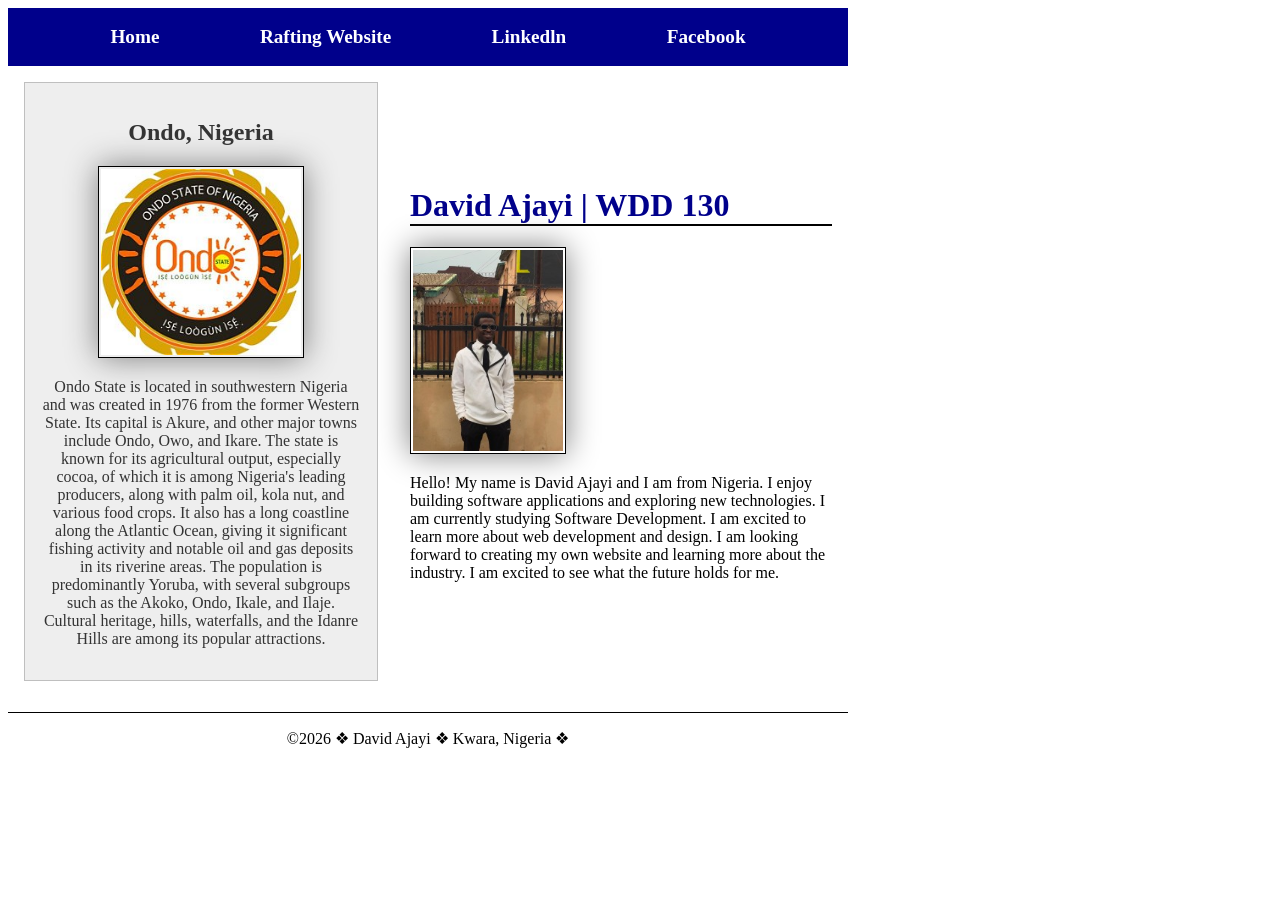
<file: index.html>
<!DOCTYPE html>
<html lang="en">

<head>
    <meta charset="UTF-8">
    <meta name="viewport" content="width=device-width, initial-scale=1.0">
    <title>David Ajayi | WDD 130</title>
    <meta name="description" content="Home page of David Ajayi, a Software Development student from Nigeria, with an introduction and a short overview of Ondo State.">
    <meta name="author" content="David Ajayi">
    <link rel="stylesheet" href="styles/styles.css">
</head>

<body>
    <header>
        <nav>
            <a href="#">Home</a>
            <a href="wwr">Rafting Website</a>
            <a href="https://www.linkedin.com/">Linkedln</a>
            <a href="https://www.facebook.com/">Facebook</a>
        </nav>
    </header>

    <div class="grid">
        <main>
            <h1>David Ajayi | WDD 130</h1>
            <img src="week01/images/profile.jpg" alt="Portrait of David Ajayi" width="200" height="200">
            <p>Hello! My name is David Ajayi and I am from Nigeria. I enjoy building software applications and exploring new technologies. I am currently studying Software Development. I am excited to learn more about web development and design. I am looking forward to creating my own website and learning more about the industry. I am excited to see what the future holds for me.</p>
        </main>

        <aside>
            <h2>Ondo, Nigeria</h2>
            <img src="images/ondo-state.jpg" alt="Ondo State logo" width="200" height="200">
            <p>Ondo State is located in southwestern Nigeria and was created in 1976 from the former Western State. Its capital is Akure, and other major towns include Ondo, Owo, and Ikare. The state is known for its agricultural output, especially cocoa, of which it is among Nigeria's leading producers, along with palm oil, kola nut, and various food crops. It also has a long coastline along the Atlantic Ocean, giving it significant fishing activity and notable oil and gas deposits in its riverine areas. The population is predominantly Yoruba, with several subgroups such as the Akoko, Ondo, Ikale, and Ilaje. Cultural heritage, hills, waterfalls, and the Idanre Hills are among its popular attractions.</p>
        </aside>
    </div>

    <footer>
        <p>&copy;2026 &#10070; David Ajayi &#10070; Kwara, Nigeria &#10070;</p>
    </footer>
</body>

</html>
</file>
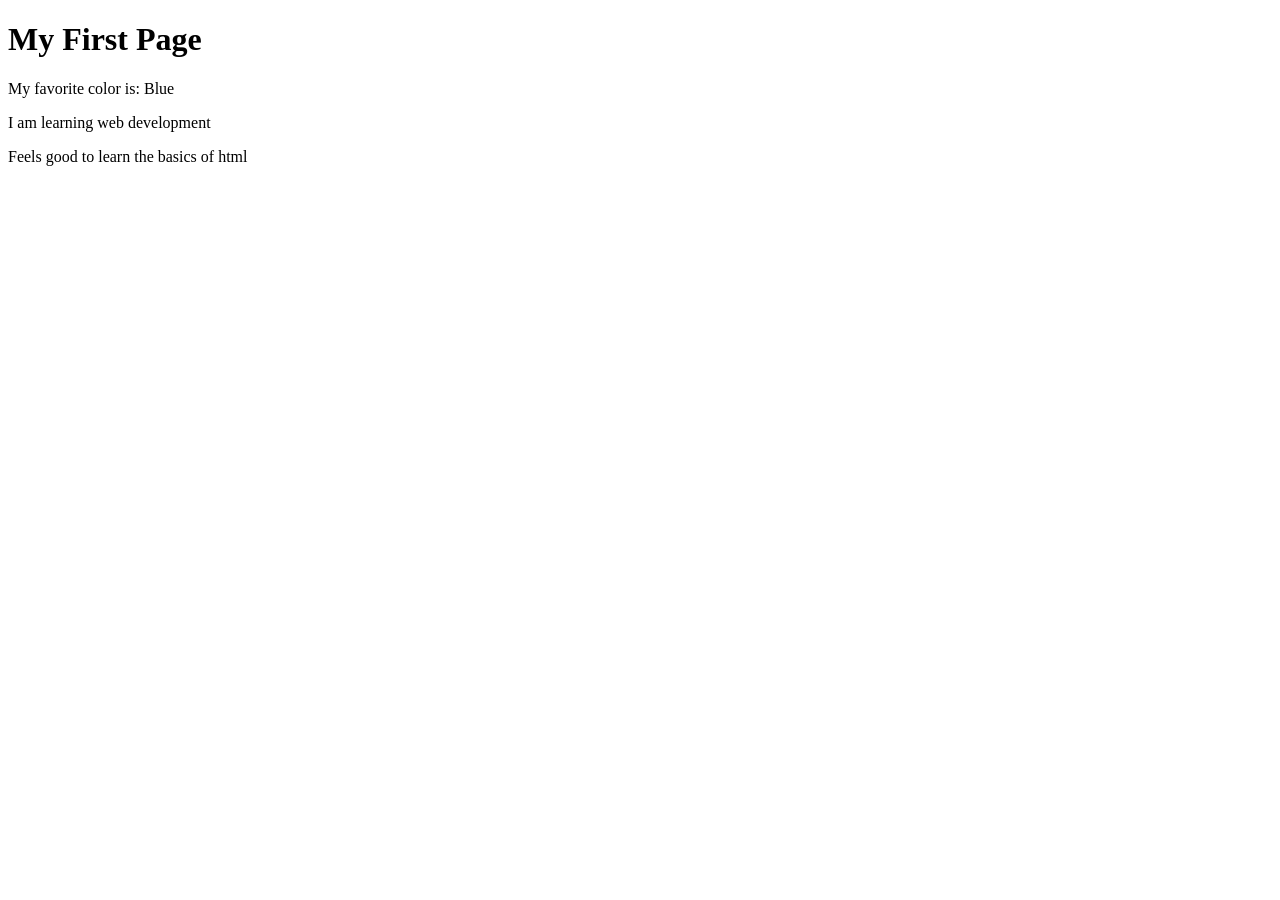
<file: week01/first-page.html>
<!DOCTYPE html>
<html lang="en">

<head>
    <meta charset="UTF-8">
    <meta name="viewport" content="width=device-width, initial-scale=1.0">
    <title>My First Page</title>
</head>

<body>
    <h1>My First Page</h1>
    <p>My favorite color is: Blue </p>
    <p>I am learning web development </p>
    <p>Feels good to learn the basics of html</p>
</body>

</html>
</file>
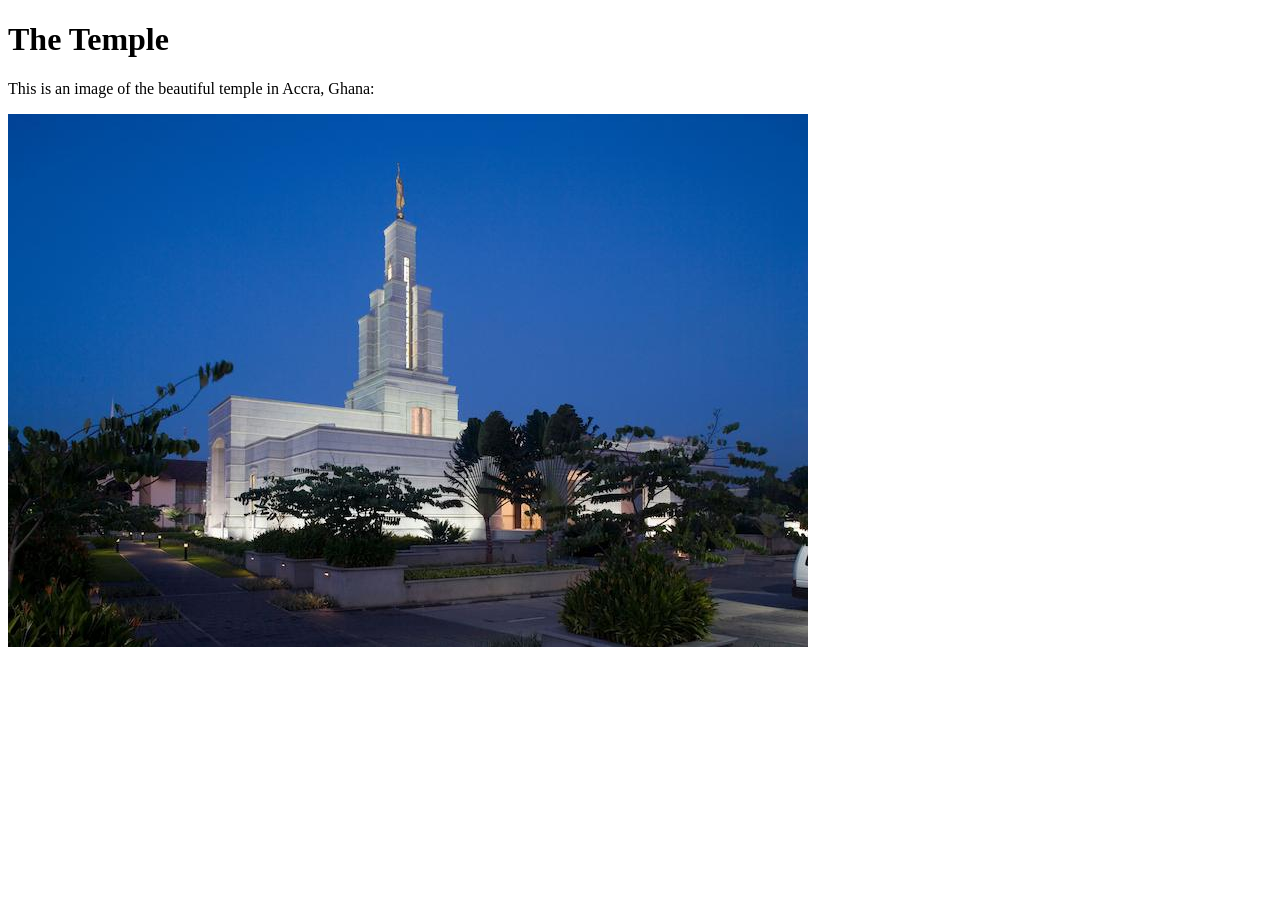
<file: week01/images-solution.html>
<!DOCTYPE html>
<html lang="en">

<head>
    <meta charset="UTF-8">
    <meta name="viewport" content="width=device-width, initial-scale=1.0">
    <title>Temple Image</title>
</head>

<body>
    <h1>The Temple</h1>
    <p>This is an image of the beautiful temple in Accra, Ghana:</p>
    <img src="images/temple-small.jpg" alt="The Accra Ghana Temple">

</body>

</html>
</file>
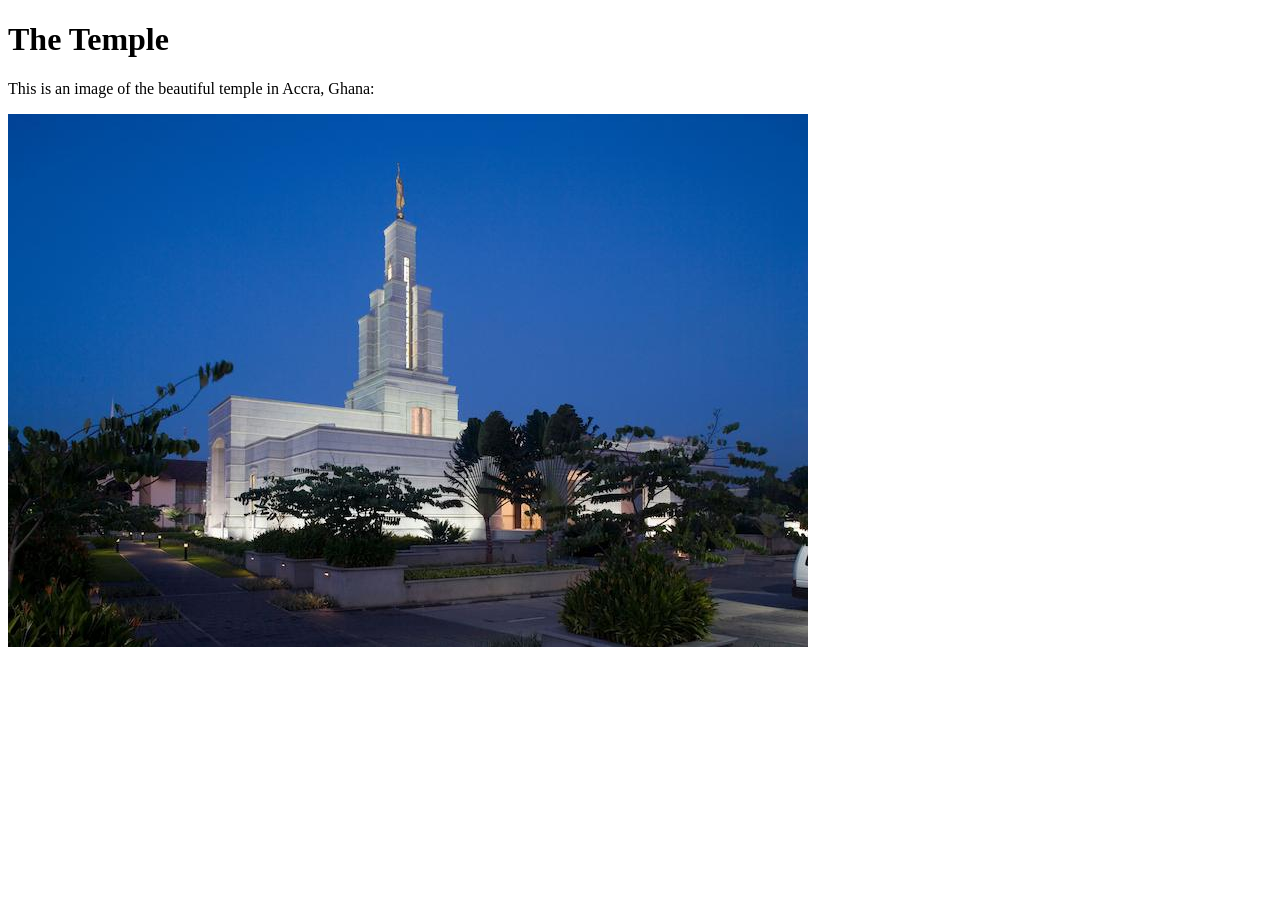
<file: week01/images.html>
<!DOCTYPE html>
<html lang="en">

<head>
    <meta charset="UTF-8">
    <meta name="viewport" content="width=device-width, initial-scale=1.0">
    <title>Temple Image</title>
</head>

<body>
    <h1>The Temple</h1>
    <p>This is an image of the beautiful temple in Accra, Ghana:</p>
    <img src="images/temple-small.jpg" alt="The Accra Ghana Temple" width="800" height="533">

</body>

</html>
</file>
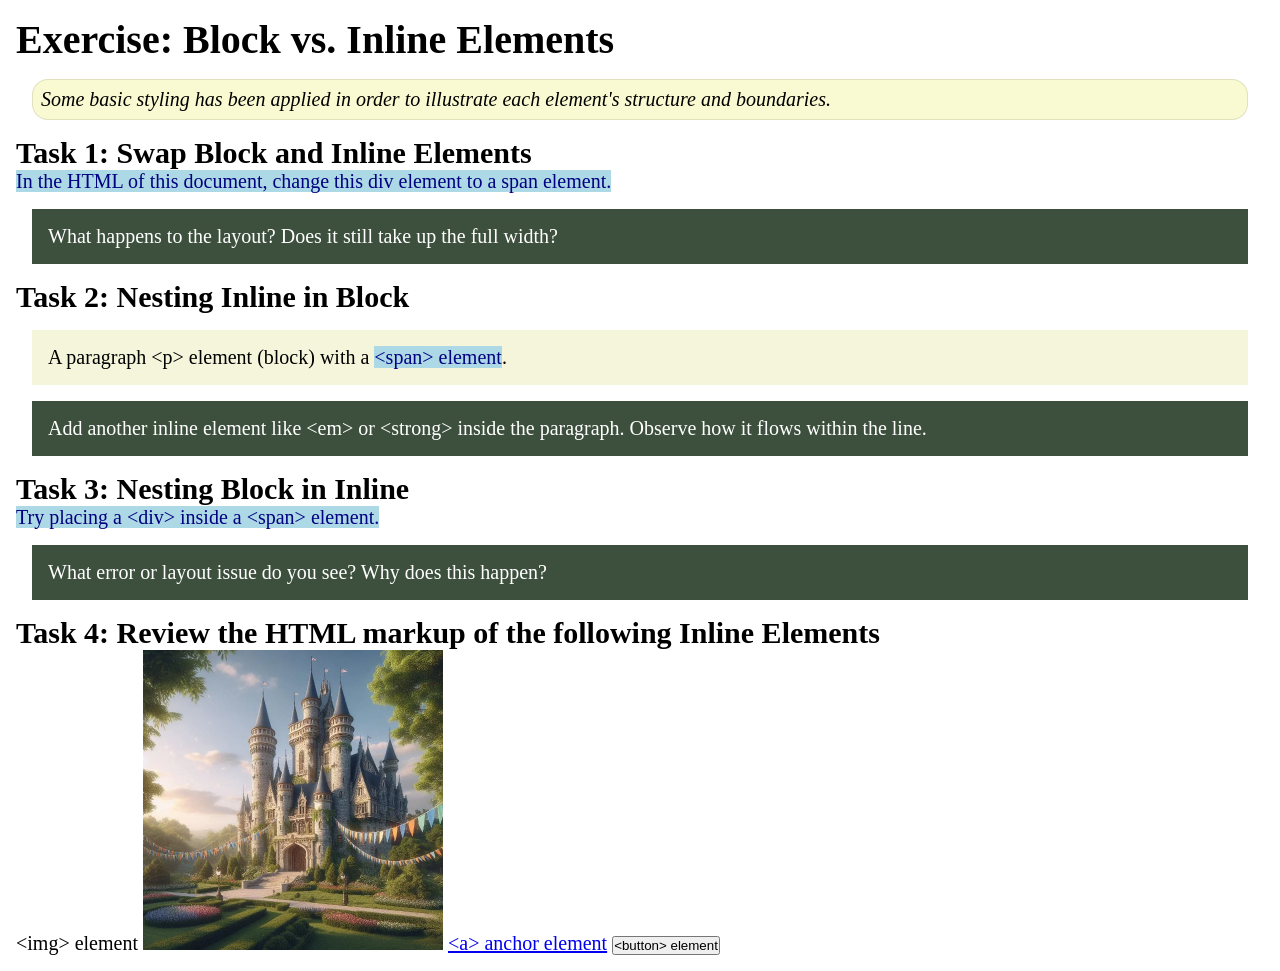
<file: week02/block-vs-inline.html>
<!DOCTYPE html>
<html lang="en">

<head>
    <meta charset="UTF-8">
    <meta name="viewport" content="width=device-width, initial-scale=1.0">
    <title>Exercise: Block vs. Inline Elements</title>
    <link rel="stylesheet" href="styles/block-vs-inline.css">
</head>

<body>
    <main>
        <h1>Exercise: Block vs. Inline Elements</h1>
        <p class="note">Some basic styling has been applied in order to illustrate each element's structure and boundaries.</p>

        <h2>Task 1: Swap Block and Inline Elements</h2>
        <span>In the HTML of this document, change this div element to a span element.</span>

        <p class="question">What happens to the layout? Does it still take up the full width?</p>

        <h2>Task 2: Nesting Inline in Block</h2>
        <p>A paragraph &lt;p&gt; element (block) with a <span>&lt;span&gt; element</span>.</p>
        <p class="question">Add another inline element like &lt;em&gt; or &lt;strong&gt; inside the paragraph. Observe how it flows within the line.</p>

        <h2>Task 3: Nesting Block in Inline</h2>
        <span>Try placing a &lt;div&gt; inside a &lt;span&gt; element.</span>
        <p class="question">What error or layout issue do you see? Why does this happen?</p>

        <h2>Task 4: Review the HTML markup of the following Inline Elements</h2>
        &lt;img&gt; element
        <img src="images/castle.webp" alt="placeholder image (images are inline)" width="300" height="300">
        <a href="https://churchofjesuschrist.org">&lt;a&gt; anchor element</a>
        <button type="button">&lt;button&gt; element</button>
    </main>
</body>

</html>
</file>
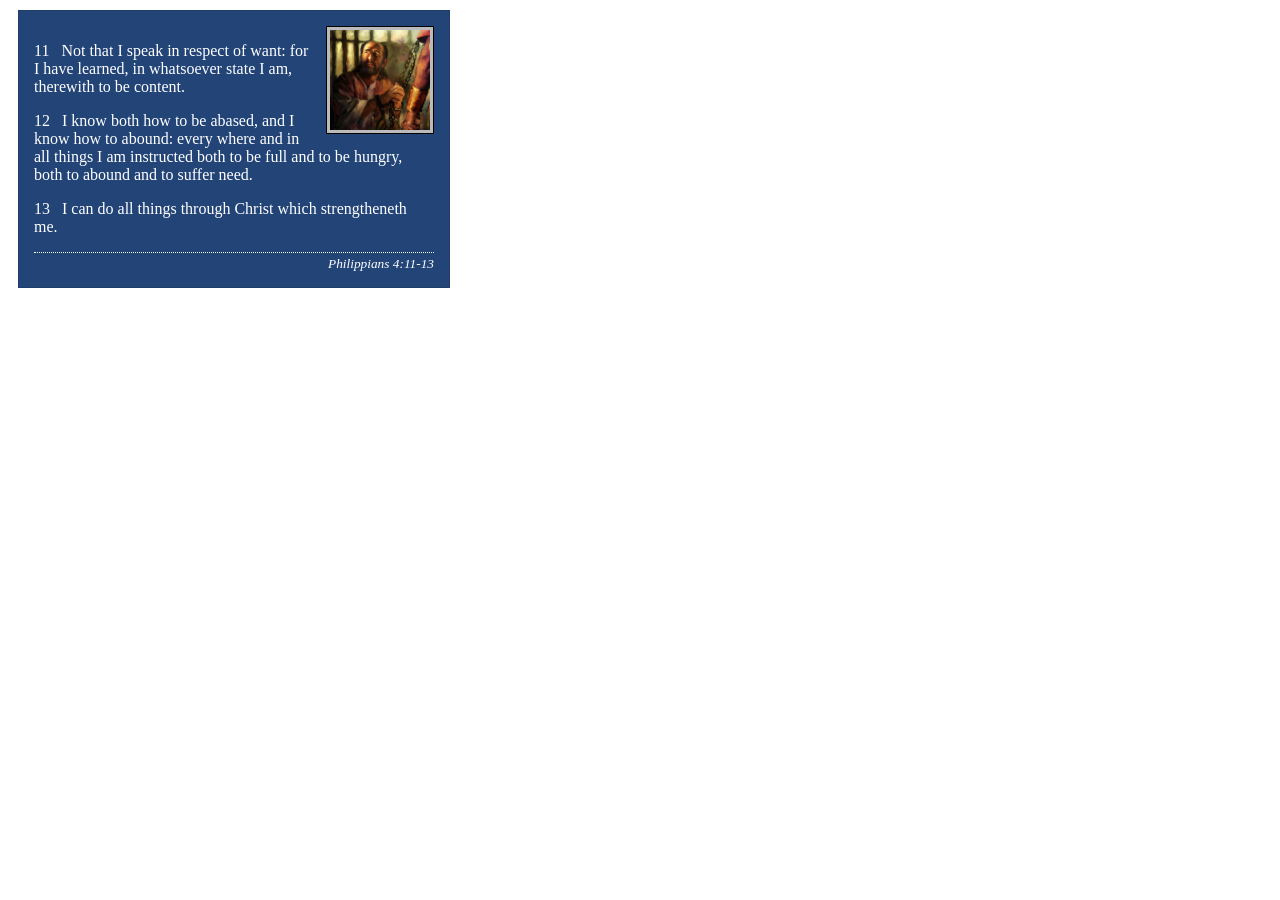
<file: week02/box-model-solution.html>
<!DOCTYPE html>
<html lang="en">

<head>
    <meta charset="UTF-8">
    <meta name="viewport" content="width=device-width, initial-scale=1.0">
    <title>Box Model Activity</title>
    <link rel="stylesheet" href="styles/box-model-solution.css">
</head>

<body>
    <main>
        <div class="callout">
            <img src="images/apostle-paul-imprisoned.webp" alt="Paul the Apostle - Imprisoned in Rome" width="200" height="200">
            <blockquote>
                <p>11 &nbsp; Not that I speak in respect of want: for I have learned, in whatsoever state I am, therewith to be content.</p>
                <p>12 &nbsp; I know both how to be abased, and I know how to abound: every where and in all things I am instructed both to be full and to be hungry, both to abound and to suffer need.</p>
                <p>13 &nbsp; I can do all things through Christ which strengtheneth me.</p>
            </blockquote>
            <cite>Philippians 4:11-13</cite>
        </div>
    </main>
</body>

</html>
</file>
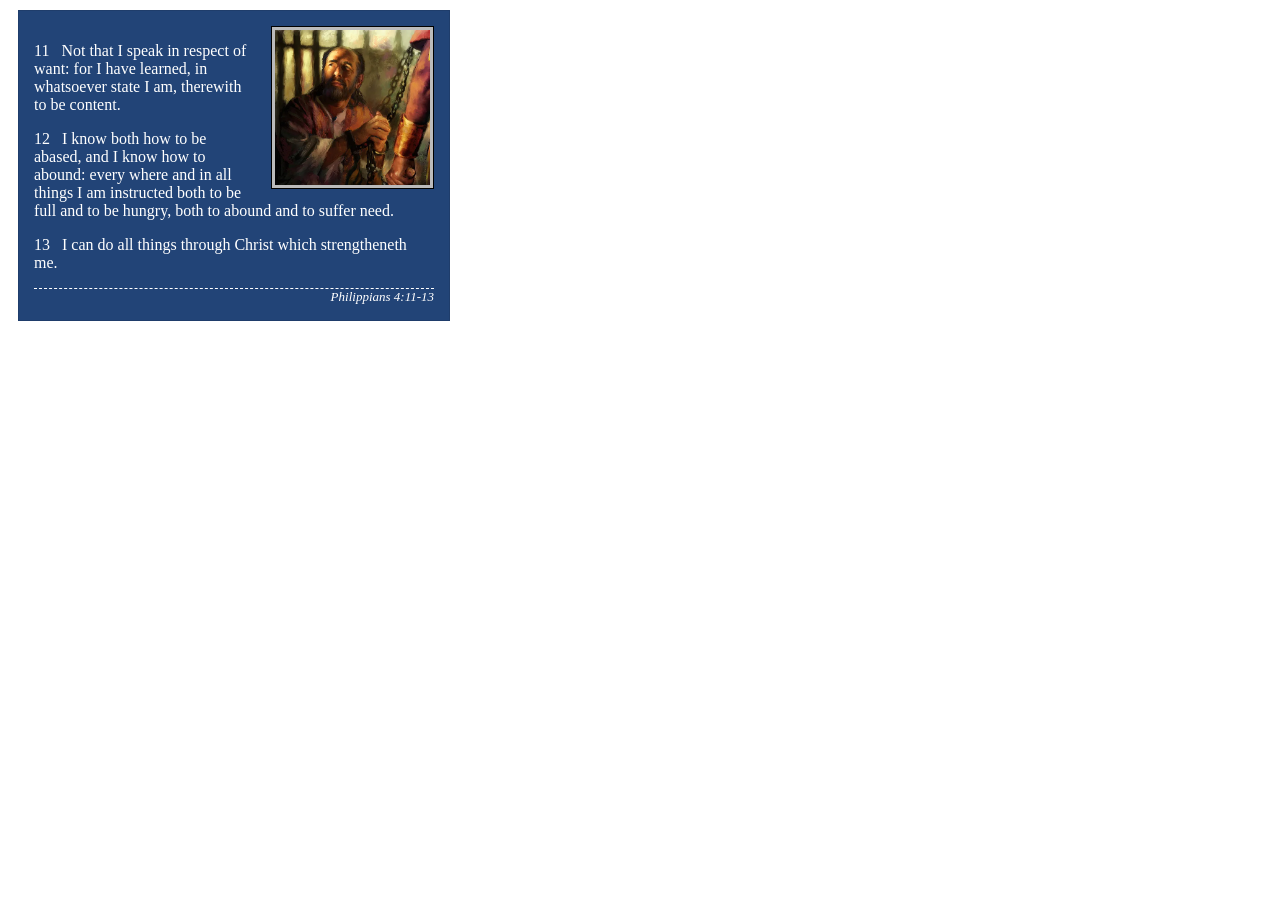
<file: week02/box-model.html>
<!DOCTYPE html>
<html lang="en">

<head>
    <meta charset="UTF-8">
    <meta name="viewport" content="width=device-width, initial-scale=1.0">
    <title>Box Model Activity</title>
    <link rel="stylesheet" href="styles/box-model.css">
</head>

<body>
    <main>
        <div class="callout">
            <img src="images/apostle-paul-imprisoned.webp" alt="Paul the Apostle - Imprisoned in Rome" width="200" height="200">
            <blockquote>
                <p>11 &nbsp; Not that I speak in respect of want: for I have learned, in whatsoever state I am, therewith to be content.</p>
                <p>12 &nbsp; I know both how to be abased, and I know how to abound: every where and in all things I am instructed both to be full and to be hungry, both to abound and to suffer need.</p>
                <p>13 &nbsp; I can do all things through Christ which strengtheneth me.</p>
            </blockquote>
            <cite>Philippians 4:11-13</cite>
        </div>
    </main>
</body>

</html>
</file>
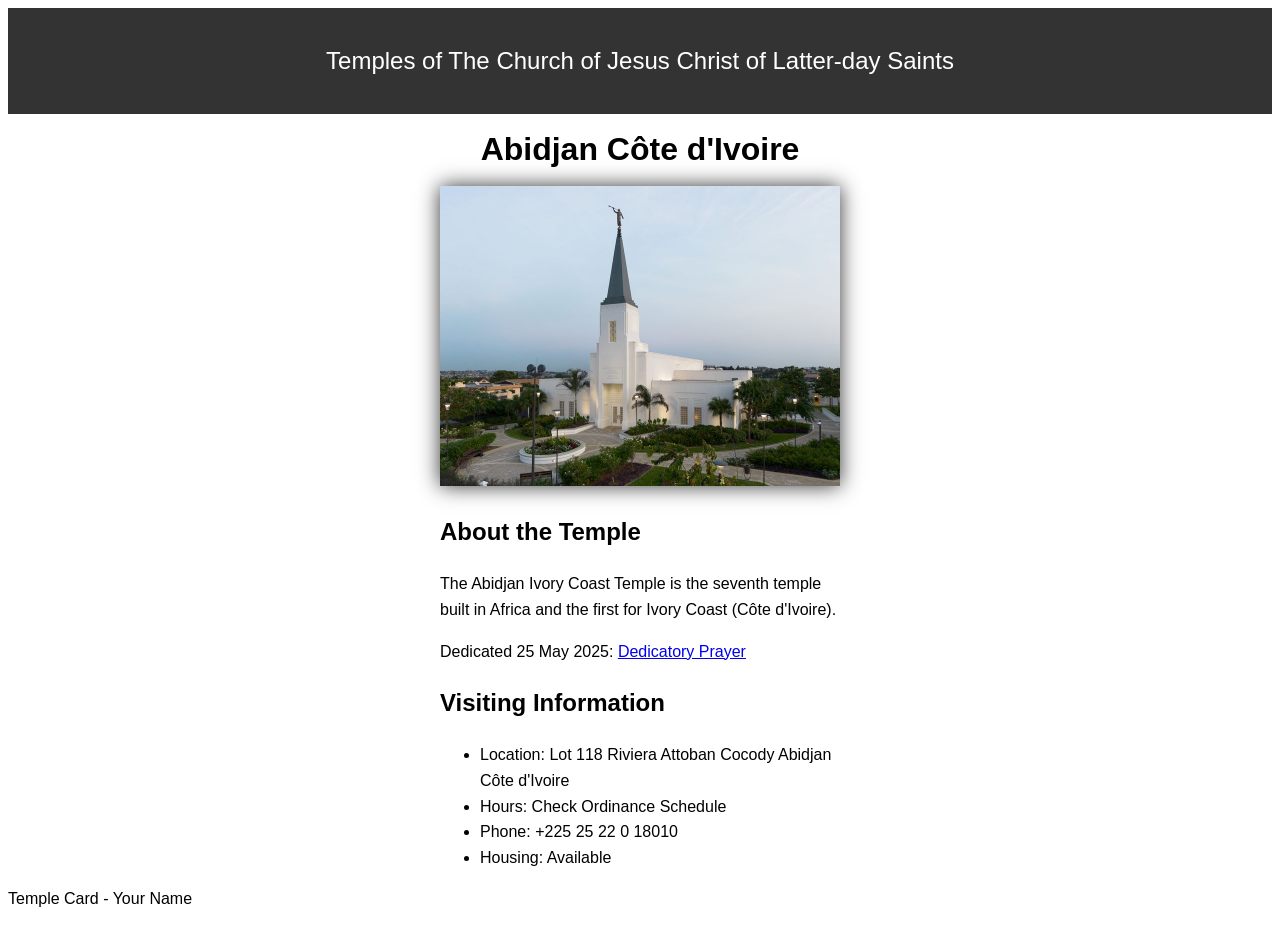
<file: week02/temple.html>
<!DOCTYPE html>
<html lang="en">

<head>
    <meta charset="UTF-8">
    <meta name="viewport" content="width=device-width, initial-scale=1.0">
    <title>Temple Card - Abidjan Côte d'Ivoire</title>
    <link rel="stylesheet" href="styles/temple.css">
</head>

<body>
    <header>
        <p>Temples of The Church of Jesus Christ of Latter-day Saints</p>
    </header>
    <main>
        <h1>Abidjan Côte d'Ivoire</h1>
        <picture>
            <img src="images/abidjan-ivory-coast.jpeg" alt="Abidjan Côte d'Ivoire Temple">
        </picture>
        <section>
            <h2>About the Temple</h2>
            <p>The Abidjan Ivory Coast Temple is the seventh temple built in Africa and the first for Ivory Coast (Côte d'Ivoire).</p>
            <p>Dedicated 25 May 2025: <a href="https://www.churchofjesuschrist.org/temples/dedicatory-prayer/abidjan-ivory-coast-temple/2025-05-25?lang=eng" target="_blank" rel="noopener noreferrer">Dedicatory Prayer</a></p>
        </section>
        <section>
            <h2>Visiting Information</h2>
            <ul>
                <li>Location: Lot 118 Riviera Attoban Cocody Abidjan Côte d'Ivoire</li>
                <li>Hours: Check Ordinance Schedule</li>
                <li>Phone: +225 25 22 0 18010</li>
                <li>Housing: Available</li>
            </ul>
        </section>
    </main>
    <footer>
        <p>Temple Card - Your Name</p>
    </footer>
</body>

</html>
</file>
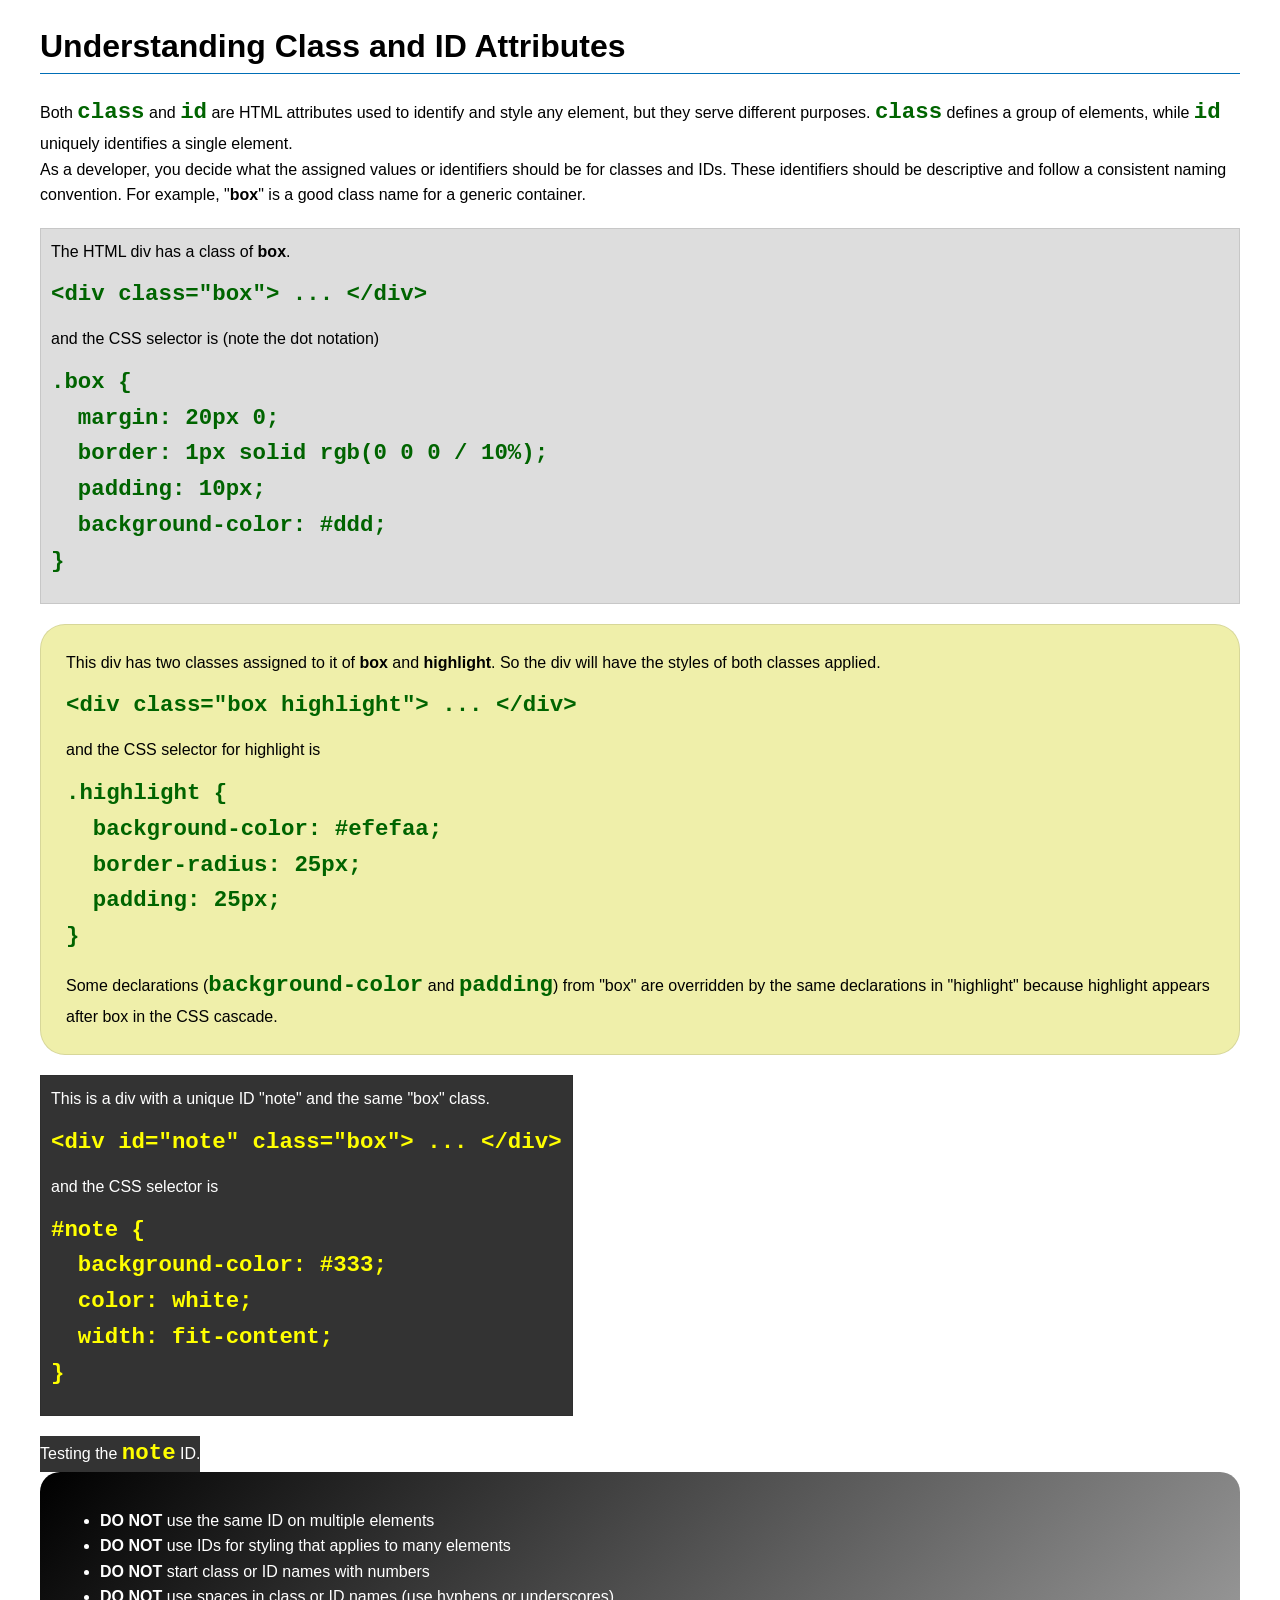
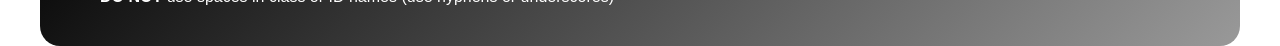
<file: week03/class-and-id.html>
<!DOCTYPE html>
<html lang="en">

<head>
    <meta charset="UTF-8">
    <meta name="viewport" content="width=device-width, initial-scale=1.0">
    <title>Class vs ID Attributes</title>
    <link rel="stylesheet" href="styles/class-and-id.css">
</head>

<body>
    <h1>Understanding Class and ID Attributes</h1>
    <p>Both <code>class</code> and <code>id</code> are HTML attributes used to identify and style any element, but they serve different purposes. <code>class</code> defines a group of elements, while <code>id</code> uniquely identifies a single element.</p>
    <p>As a developer, you decide what the assigned values or identifiers should be for classes and IDs. These identifiers should be descriptive and follow a consistent naming convention. For example, "<strong>box</strong>" is a good class name for a generic container.</p>
    <div class="box">
        <p>The HTML div has a class of <strong>box</strong>.</p>
        <pre><code class="html">&lt;div class="box"&gt; ... &lt;/div&gt;</code></pre>
        and the CSS selector is (note the dot notation)
        <pre><code class="css">.box {
  margin: 20px 0;
  border: 1px solid rgb(0 0 0 / 10%);
  padding: 10px;
  background-color: #ddd; 
}</code></pre>
    </div>

    <div class="box highlight">
        <p>This div has two classes assigned to it of <strong>box</strong> and <strong>highlight</strong>. So the div will have the styles of both classes applied.</p>
        <pre><code class="html">&lt;div class="box highlight"&gt; ... &lt;/div&gt;</code></pre>
        and the CSS selector for highlight is
        <pre><code class="css">.highlight {
  background-color: #efefaa;
  border-radius: 25px;
  padding: 25px;
}</code></pre>
        <p>Some declarations (<code>background-color</code> and <code>padding</code>) from "box" are overridden by the same declarations in "highlight" because highlight appears after box in the CSS cascade.</p>
    </div>

    <div id="note" class="box">
        <p>This is a div with a unique ID "note" and the same "box" class.</p>
        <pre><code class="html">&lt;div id="note" class="box"&gt; ... &lt;/div&gt;</code></pre>
        and the CSS selector is
        <pre><code class="css">#note {
  background-color: #333;
  color: white;
  width: fit-content;
}</code></pre>
    </div>

    <div id="note">
        <p>Testing the <code>note</code> ID.</p>
    </div>

    <section id="best-practice">
        <ul>
            <li><strong>DO NOT</strong> use the same ID on multiple elements</li>
            <li><strong>DO NOT</strong> use IDs for styling that applies to many elements</li>
            <li><strong>DO NOT</strong> start class or ID names with numbers</li>
            <li><strong>DO NOT</strong> use spaces in class or ID names (use hyphens or underscores)</li>
        </ul>
    </section>

</body>

</html>
</file>
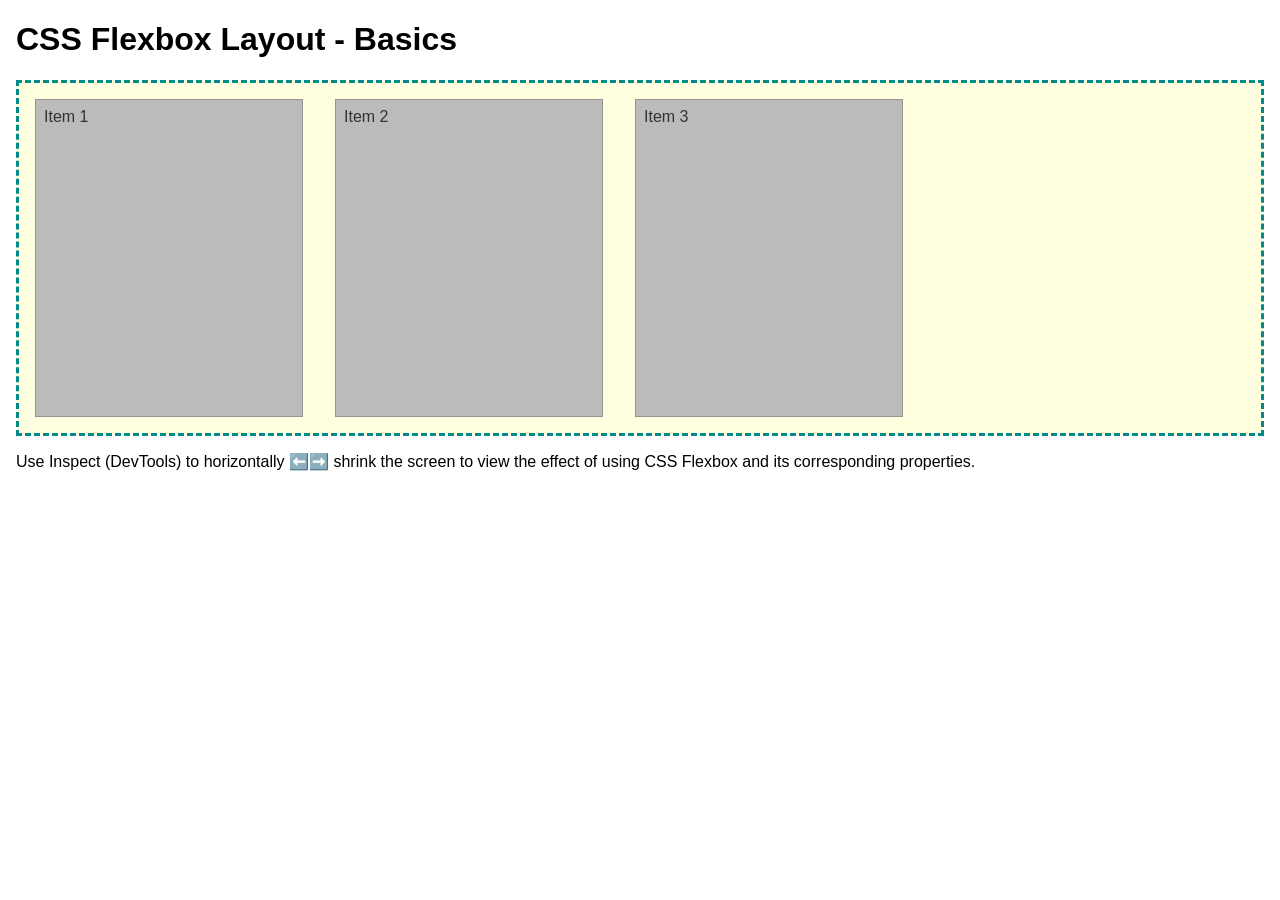
<file: week04/flexbox-layout.html>
<!DOCTYPE html>
<html lang="en">

<head>
    <meta charset="UTF-8">
    <meta name="viewport" content="width=device-width, initial-scale=1.0">
    <title>CSS Flexbox Layout - Basics</title>
    <link rel="stylesheet" href="styles/flexbox.css">
</head>

<body>
    <main>
        <h1>CSS Flexbox Layout - Basics</h1>
        <div class="flex-container">
            <div class="flex-item item1">Item 1</div>
            <div class="flex-item item2">Item 2</div>
            <div class="flex-item item3">Item 3</div>
        </div>
        <p>Use Inspect (DevTools) to horizontally ⬅️➡️ shrink the screen to view the effect of using CSS Flexbox and its corresponding properties.</p>
    </main>
</body>

</html>
</file>
<file: styles/styles.css>
header,
.grid,
footer {
    max-width: 840px;
    margin: 0;
}

nav {
    display: flex;
    justify-content: space-evenly;
    align-items: center;
    background-color: darkblue;
    padding: 10px;
}

nav a {
    color: white;
    display: block;
    padding: 0.5rem;
    font-weight: 700;
    font-size: 1.2rem;
    text-decoration: none;
}

.grid {
    display: grid;
    align-items: center;
}

main {
    grid-column: 2/3;
    margin: 1rem;
}

h1 {
    color: darkblue;
    border-bottom: 2px solid black;
}

img {
    width: 150px;
    height: auto;
    border: 1px solid black;
    padding: 2px;
    box-shadow: 0 0 30px gray;
}

main img {
    width: 150px;
    height: auto;
    border: 1px solid black;
    padding: 2px;
    box-shadow: 0 0 30px gray;
}

aside {
    position: relative;
    grid-column: 1/2;
    grid-row: 1/2;
    width: 20rem;
    margin: 1rem;
    border: 1px solid rgb(0 0 0 / 0.2);
    padding: 1rem;
    background-color: #eee;
    color: #333;
    text-align: center;
}

aside img {
    width: 200px;
    height: auto;
}

p {
    padding: 0;
}

footer {
    margin-top: 15px;
    border-top: 1px solid #000;
    text-align: center;
}
</file>
<file: week02/styles/block-vs-inline.css>
* {
    margin: 0;
    padding: 0;
}

body {
    font-size: 20px;
    margin: 1rem;
}

p,
div {
    background-color: beige;
    margin: 1rem;
    padding: 1rem;
}

span {
    color: navy;
    background-color: lightblue;
}

code {
    margin: 0;
    padding: 0;
    color: green;
    font-size: 1.2rem;
}

.note {
    font-style: italic;
    background-color: lightgoldenrodyellow;
    border-radius: 1rem;
    border: 1px solid rgb(0 0 0 / 10%);
    margin: 1rem;
    padding: .5rem;
}

.question {
    background-color: #3d503d;
    color: #fff;
}
</file>
<file: week02/styles/box-model-solution.css>
.callout {
    max-width: 400px;
    margin: 10px;
    border: 1px solid rgb(0 0 0 / 10%);
    padding: 15px;
    background-color: #247;
    color: #fff;
}

.callout img {
    float: right;
    margin: 0 0 10px 15px;
    border: 1px solid #000;
    padding: 3px;
    background-color: #bbb;
    width: 100px;
    height: auto;
}

blockquote {
    margin: 0;
}

cite {
    display: block;
    border-top: 1px dotted #fff;
    padding-top: 3px;
    text-align: right;
    font-size: smaller;
}
</file>
<file: week02/styles/box-model.css>
.callout {
    max-width: 400px;
    margin: 10px;
    border: 1px solid rgb(0 0 0 / 0.1);
    padding: 15px;
    background-color: #247;
    color: #fff;
}

.callout img {
    float: right;
    margin: 0 0 10px 15px;
    border: 1px solid #000;
    padding: 3px;
    background-color: #bbb;
    width: 155px;
    height: auto;
}

blockquote {
    margin: 0;
}

cite {
    display: block;
    border-top: 1px dashed #fff;
    text-align: right;
    font-size: small;
}
</file>
<file: week02/styles/temple.css>
header {
    background-color: #333;
    color: #fff;
    padding: 10px 0;
    text-align: center;
    font-size: 1.5rem;
}

main {
    width: 400px;
    margin: 0 auto;
}

body {
    font-family: arial, sans-serif;
    line-height: 1.6;
}

h1 {
    margin: 10px;
    text-align: center;
}

img {
    width: 100%;
    height: auto;
    box-shadow: 0 0 20px #333;
}
</file>
<file: week03/styles/class-and-id.css>
body {
    font-family: Arial, sans-serif;
    line-height: 1.6;
    margin: 0;
    padding: 0 40px;
}

h1 {
    border-bottom: 1px solid rgb(0 110 182);
    padding-bottom: 0;
}

p {
    margin: 0;
}

code {
    color: darkgreen;
    font-weight: 700;
    font-size: 1.4rem;
}

/* Class examples - can be reused */
.box {
    margin: 20px 0;
    border: 1px solid rgb(0 0 0 / 10%);
    padding: 10px;
    background-color: #ddd;
    /* this is shorthand for #dddddd */
}

.highlight {
    background-color: #efefaa;
    border-radius: 25px;
    padding: 25px;
}

/* ID examples - should be unique */

#note {
    background-color: #333;
    color: white;
    width: fit-content;
}

#note code {
    color: yellow;
}

#best-practice {
    background: linear-gradient(135deg, #000 0%, #999 100%);
    color: white;
    border-radius: 20px;
    padding: 20px;
}
</file>
<file: week04/styles/flexbox.css>
body {
    font-family: Helvetica, Arial, sans-serif;
    margin: 1rem;
}

.flex-container {
    border: 3px dashed darkcyan;
    background-color: lightyellow;
    display: flex;
    flex-wrap: wrap;
}

.flex-item {
    width: 250px;
    margin: 1rem;
    border: 1px solid rgb(0 0 0 / 20%);
    padding: 0.5rem;
    background-color: #bbb;
    color: #333;
}

.item1 {
    min-height: 100px;
}

.item2 {
    min-height: 200px;
}

.item3 {
    min-height: 300px;
}
</file>
